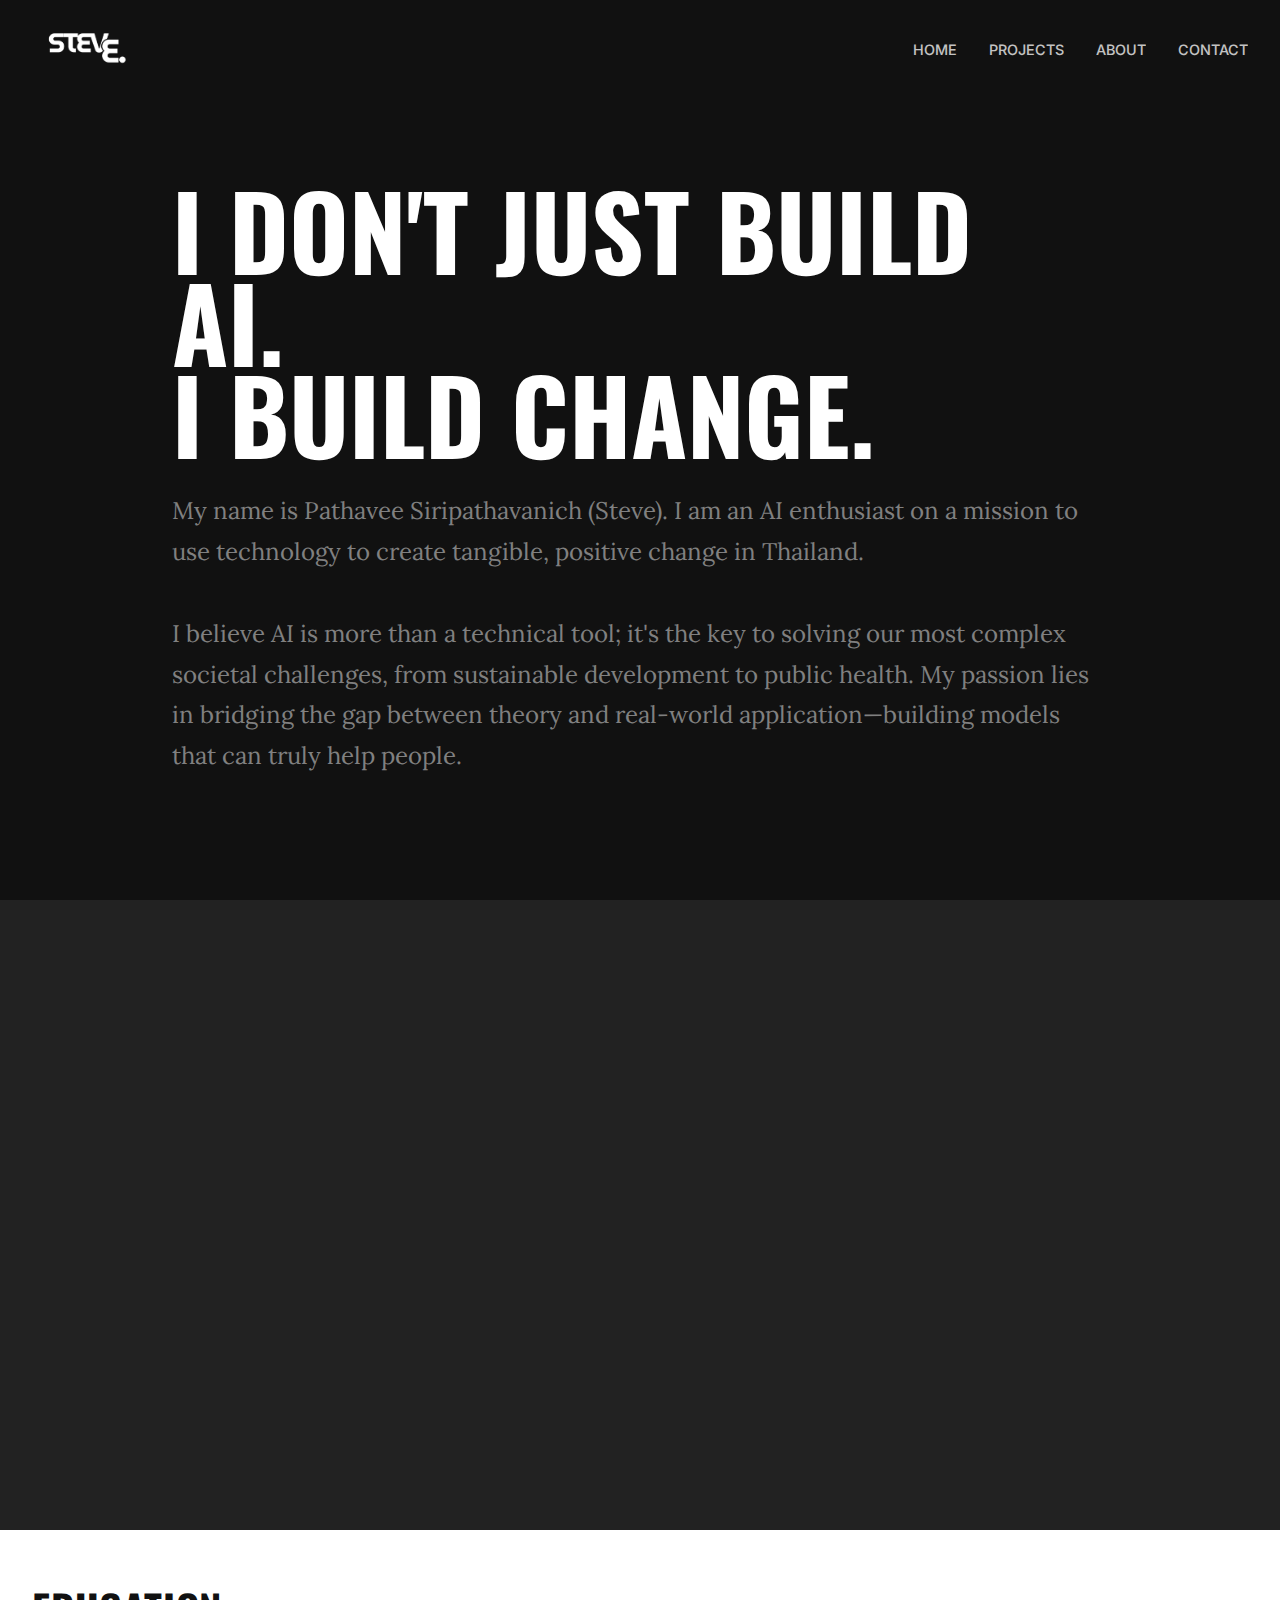
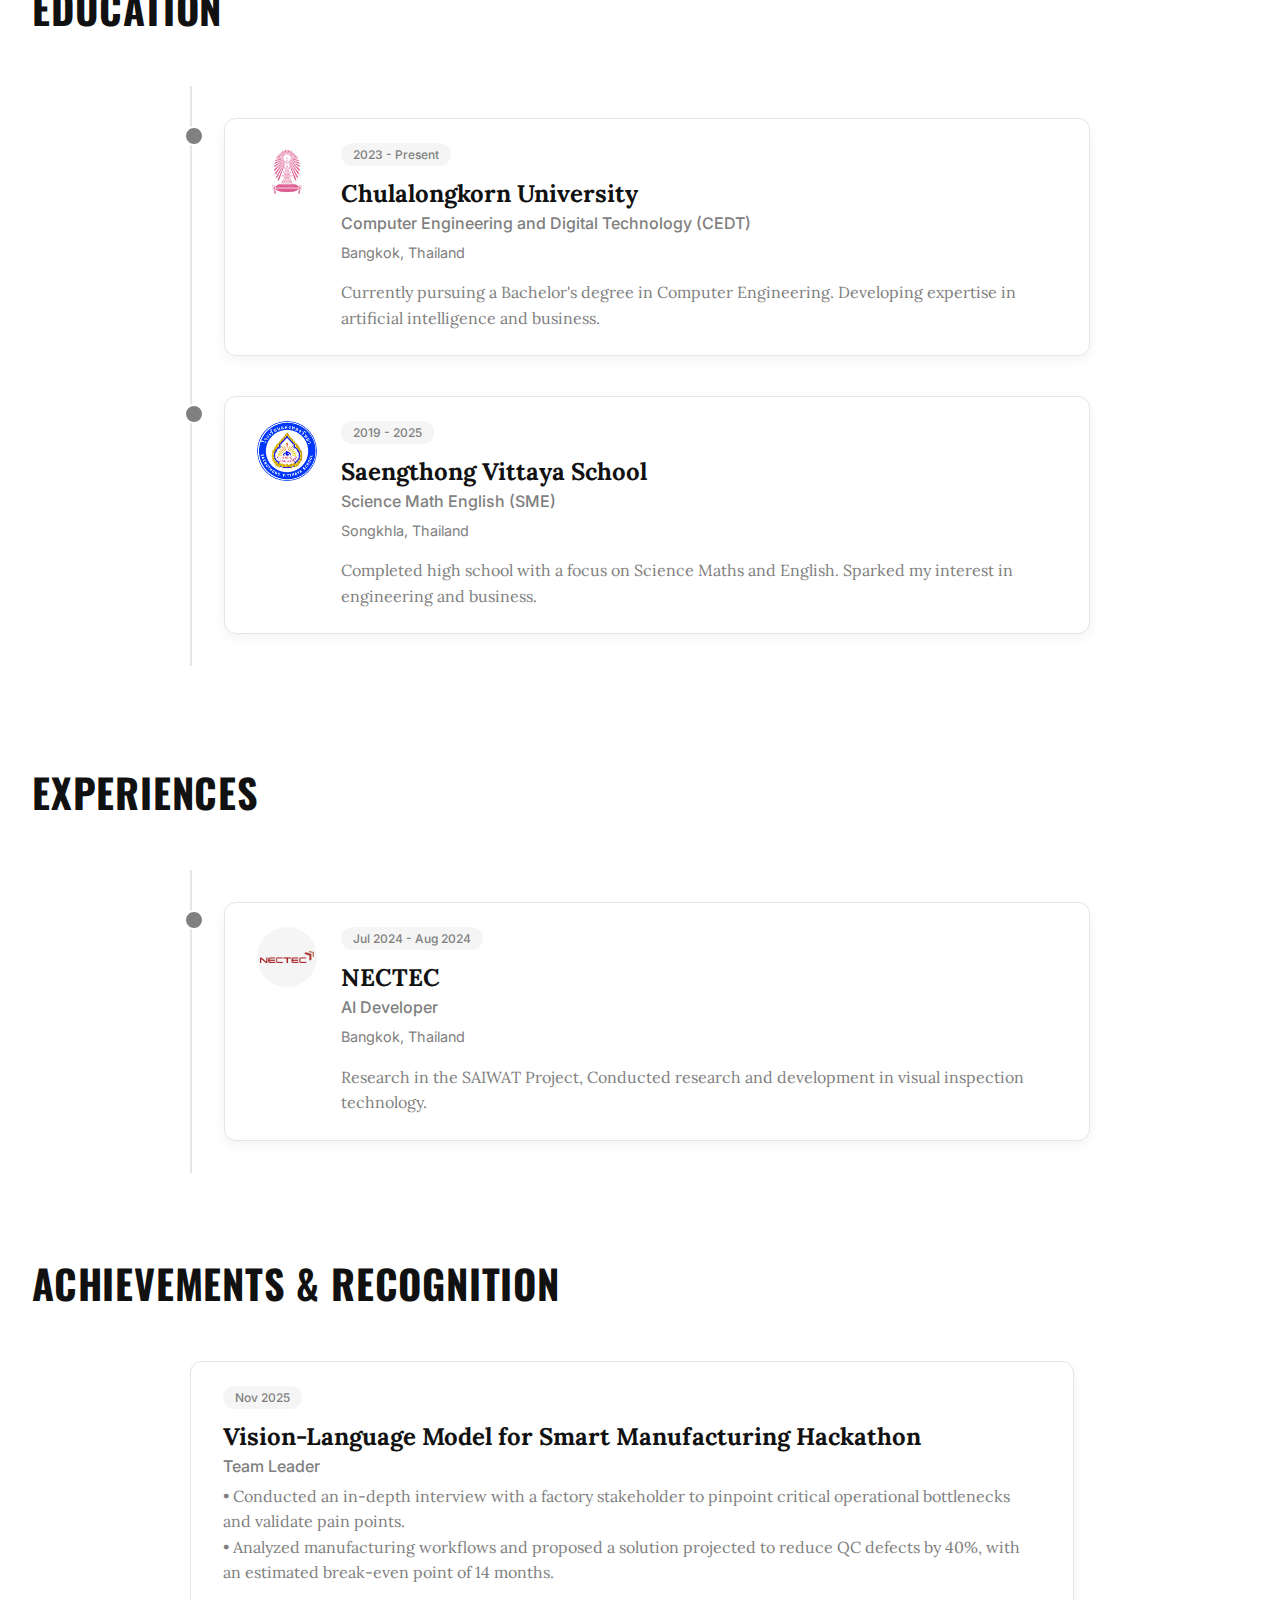
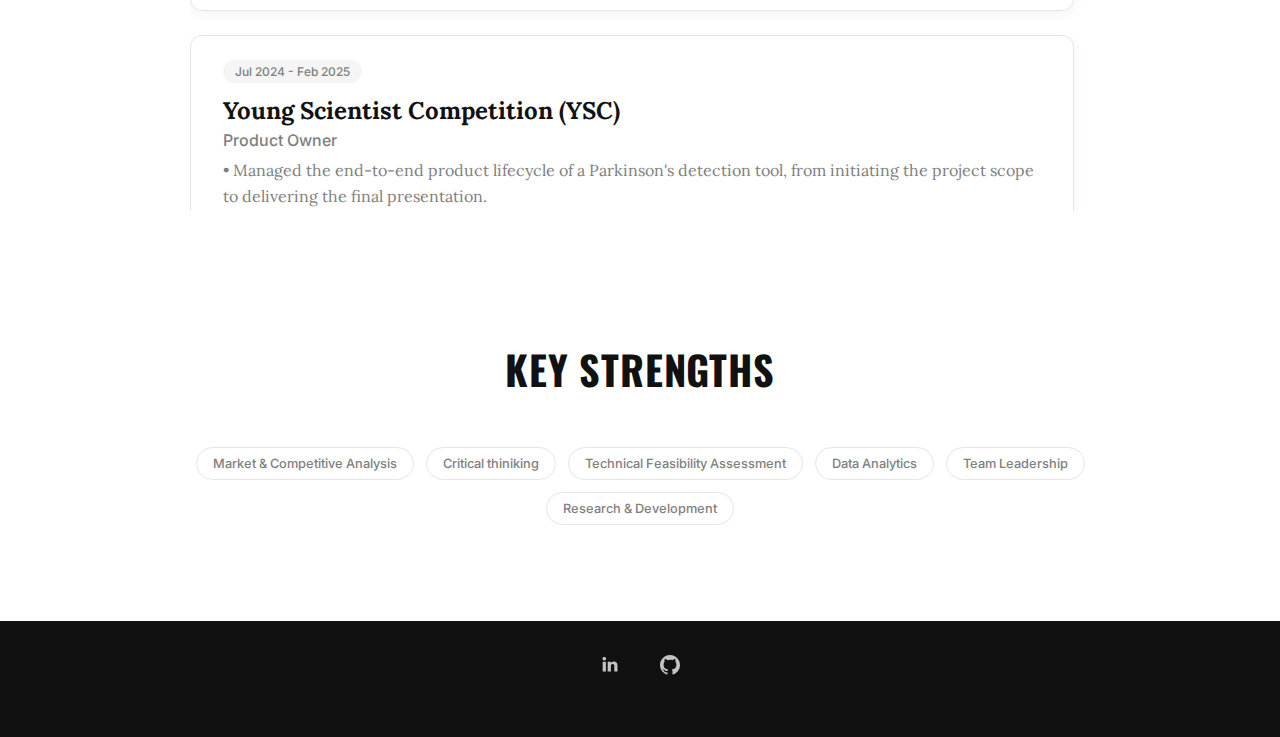
<file: about.html>
<!DOCTYPE html>
<html lang="en">
<head>
    <meta charset="UTF-8">
    <meta name="viewport" content="width=device-width, initial-scale=1.0">
    <title>About Me - Pathavee S.</title>
    <link rel="stylesheet" href="styles.css">
    <link rel="icon" type="image/png" href="S_head.png">
    <link rel="preconnect" href="https://fonts.googleapis.com">
    <link rel="preconnect" href="https://fonts.gstatic.com" crossorigin>
    <link href="https://fonts.googleapis.com/css2?family=Oswald:wght@700&family=Lora:ital,wght@0,400;1,400&family=Inter:wght@400;500&display=swap" rel="stylesheet">
</head>
<body>

    <nav class="navbar">
        <div class="navbar-container">
            <a href="index.html" class="nav-logo">
                <img src="SteveLogoo.png" alt="Steve Logo">
            </a>
            <ul class="nav-menu">
                <li class="nav-item"><a href="index.html" class="nav-link">Home</a></li>
                <li class="nav-item"><a href="projects.html" class="nav-link">Projects</a></li>
                <li class="nav-item"><a href="about.html" class="nav-link">About</a></li>
                <li class="nav-item"><a href="contact.html" class="nav-link">Contact</a></li>
            </ul>
        </div>
    </nav>

    <main>

        <section id="about-hero" class="hero dark-bg">
            <div class="about-hero-content">
                <h1 class="about-headline">
                    <span>I DON'T JUST BUILD AI.</span>
                    <span>I BUILD CHANGE.</span>
                </h1>
                <p class="about-hero-body">
                    My name is Pathavee Siripathavanich (Steve). I am an AI enthusiast on a mission to use technology to create tangible, positive change in Thailand.
                    <br><br>
                    I believe AI is more than a technical tool; it's the key to solving our most complex societal challenges, from sustainable development to public health. My passion lies in bridging the gap between theory and real-world application—building models that can truly help people.
                </p>
            </div>
        </section>

        <section class="about-image-fullbleed" style="background-image: url('back6.png');">
        </section>

        <section id="education" class="section light-bg">
            <h2 class="section-title">Education</h2>
            <div class="timeline-container">
                
                <div class="timeline-item">
                    <div class="timeline-content">
                        <img src="Chula.png" alt="Chulalongkorn University Logo" class="timeline-logo">
                        <div class="timeline-text-content">
                            <span class="badge">2023 - Present</span>
                            <h3>Chulalongkorn University</h3>
                            <h4>Computer Engineering and Digital Technology (CEDT)</h4>
                            <p class="location">Bangkok, Thailand</p>
                            <p>Currently pursuing a Bachelor's degree in Computer Engineering. Developing expertise in artificial intelligence and business.</p>
                        </div>
                    </div>
                </div>

                <div class="timeline-item">
                    <div class="timeline-content">
                        <img src="Saengthong.jpg" alt="Saengthong Vittaya School Logo" class="timeline-logo">
                        <div class="timeline-text-content">
                            <span class="badge">2019 - 2025</span>
                            <h3>Saengthong Vittaya School</h3>
                            <h4>Science Math English (SME)</h4>
                            <p class="location">Songkhla, Thailand</p>
                            <p>Completed high school with a focus on Science Maths and English. Sparked my interest in engineering and business.</p>
                        </div>
                    </div>
                </div>

            </div>
        </section>


        <section id="education" class="section light-bg">
            <h2 class="section-title">experiences</h2>
            <div class="timeline-container">
                <div class="timeline-item">
                    <div class="timeline-content">
                        <img src="Nectec.png" alt="NECTEC Logo" class="timeline-logo">
                        <div class="timeline-text-content">
                            <span class="badge">Jul 2024 - Aug 2024</span>
                            <h3>NECTEC</h3>
                            <h4>AI Developer</h4>
                            <p class="location">Bangkok, Thailand</p>
                            <p>Research in the SAIWAT Project, Conducted research and development in visual inspection technology.</p>
                        </div>
                    </div>
                </div>

            </div>
        </section>

        <section id="achievements" class="section light-bg">
            <h2 class="section-title">Achievements & Recognition</h2>
            
            <div class="achievements-scroll-container">
                <div class="achievement-grid">

                    <div class="timeline-content">
                        <div class="timeline-text-content">
                            <span class="badge">Nov 2025</span>
                            <h3>Vision-Language Model for Smart Manufacturing Hackathon</h3>
                            <h4>Team Leader </h4>
                            <p>• Conducted an in-depth interview with a factory stakeholder to pinpoint critical operational bottlenecks and validate pain points.
                                <br>• Analyzed manufacturing workflows and proposed a solution projected to reduce QC defects by 40%, with an estimated break-even point of 14 months.
                            </p>
                        </div>
                    </div>
                    <div class="timeline-content">
                        <div class="timeline-text-content">
                            <span class="badge">Jul 2024 - Feb 2025</span>
                            <h3>Young Scientist Competition (YSC)</h3>
                            <h4>Product Owner</h4>
                            <p>• Managed the end-to-end product lifecycle of a Parkinson's detection tool, from initiating the project scope to delivering the final presentation.
                                    <br>• Analyzed existing QC workflows to identify bottlenecks, implementing a solution that reduced processing latency by 90% and enabled real-time decision making.
                                    <br>• Awarded the Regional First Award and National Honorable Mention.
                                </p>
                        </div>
                    </div>
                    <div class="timeline-content">
                        <div class="timeline-text-content">
                            <span class="badge">Jun 2024</span>
                            <h3>AI Thailand Hackathon 2024</h3>
                            <h4>Product Team Lead </h4>
                            <p>• Led the product presentation, effectively communicating how the AI-driven Remote Valuation tool solves the bottleneck of on-site inspections for appraisers.
                                <br>• Conducted a comparative analysis of the proposed solution versus traditional on-site methods, projecting a ~70% reduction in operational turnaround time and associated costs.
                                <br>• Awarded Honorable Mention & AI Engineer Reward.
                            </p>
                        </div>
                    </div>
                    <div class="timeline-content">
                        <div class="timeline-text-content">
                            <h3>Open Parliament Hackathon 2024</h3>
                            <h4>Product Team</h4>
                            <p>Designed AI fraud detection for procurement; Top 3 Finalist (Open Procurement Track).</p>
                        </div>
                    </div>
                    <div class="timeline-content">
                        <div class="timeline-text-content">
                            <h3>NASA Space App 2024</h3>
                            <h4>Data Team</h4>
                            <p>Analyzed complex datasets for predictive modeling; Champion Thailand Local Reader Reward.</p>
                        </div>
                    </div>
                    <div class="timeline-content">
                        <div class="timeline-text-content">
                            <h3>CEDT Hackathon</h3>
                            <h4>Team Leader</h4>
                            <p>Led business strategy for a premium food rescue platform; Final 6 Teams.</p>
                        </div>
                    </div>

                </div>
            </div>
        </section>

        <section id="key-strengths" class="section light-bg">
            <h2 class="section-title" style="text-align: center;">Key Strengths</h2>
            <div class="strengths-container">
                <span class="strength-pill">Market & Competitive Analysis</span>
                <span class="strength-pill">Critical thiniking</span>
                <span class="strength-pill">Technical Feasibility Assessment</span>
                <span class="strength-pill">Data Analytics</span>
                <span class="strength-pill">Team Leadership</span>
                <span class="strength-pill">Research & Development</span>
            </div>
        </section>

        </main>

    <footer class="footer dark-bg">
        <div class="social-links">
            <a href="https://www.linkedin.com/in/pathavee-siripathavanich-5686b9289" aria-label="LinkedIn">
                <svg width="24" height="24" viewBox="0 0 24 24" fill="currentColor" xmlns="http://www.w3.org/2000/svg">
                    <path d="M4.5 5.712c0-.483.169-.881.507-1.195.338-.314.777-.47 1.317-.47.531 0 .96.154 1.289.463.338.318.507.734.507 1.245 0 .463-.164.85-.493 1.158-.337.319-.781.478-1.332.478h-.014c-.531 0-.96-.159-1.289-.478-.328-.318-.492-.719-.492-1.201Zm.188 12.669V8.709h3.215v9.672H4.688Zm4.995 0h3.215v-5.4c0-.339.038-.6.116-.783a2.1 2.1 0 0 1 .615-.832c.275-.227.62-.34 1.035-.34 1.081 0 1.622.728 1.622 2.186v5.169H19.5v-5.546c0-1.428-.338-2.512-1.014-3.25-.675-.739-1.568-1.108-2.678-1.108-1.245 0-2.215.536-2.91 1.607v.03h-.015l.015-.03V8.71H9.683c.02.309.03 1.27.03 2.881 0 1.612-.01 3.876-.03 6.79Z"></path>
                </svg>
            </a>            
            <a href="https://github.com/Daisysteve" aria-label="GitHub">
                <svg width="24" height="24" viewBox="0 0 24 24" fill="currentColor" xmlns="http://www.w3.org/2000/svg">
                    <path fill-rule="evenodd" clip-rule="evenodd" d="M12 2C6.477 2 2 6.477 2 12c0 4.418 2.865 8.165 6.839 9.489.5.092.682-.217.682-.482 0-.237-.009-.868-.013-1.703-2.782.605-3.369-1.343-3.369-1.343-.454-1.155-1.11-1.463-1.11-1.463-.908-.62.069-.608.069-.608 1.003.07 1.531 1.032 1.531 1.032.892 1.53 2.341 1.088 2.91.832.092-.647.35-1.088.636-1.338-2.22-.253-4.555-1.11-4.555-4.951 0-1.093.39-1.988 1.029-2.688-.103-.253-.446-1.271.098-2.65 0 0 .84-.27 2.75 1.026A9.564 9.564 0 0 1 12 6.82c.85.004 1.705.115 2.504.337 1.909-1.296 2.747-1.026 2.747-1.026.546 1.379.202 2.397.1 2.65.64.7 1.028 1.595 1.028 2.688 0 3.85-2.339 4.695-4.566 4.942.359.309.678.92.678 1.856 0 1.338-.012 2.419-.012 2.747 0 .267.18.577.688.48C19.135 20.165 22 16.418 22 12c0-5.523-4.477-10-10-10Z"></path>
                </svg>
            </a>
        </div>
    </footer>

</body>
</html>
</file>
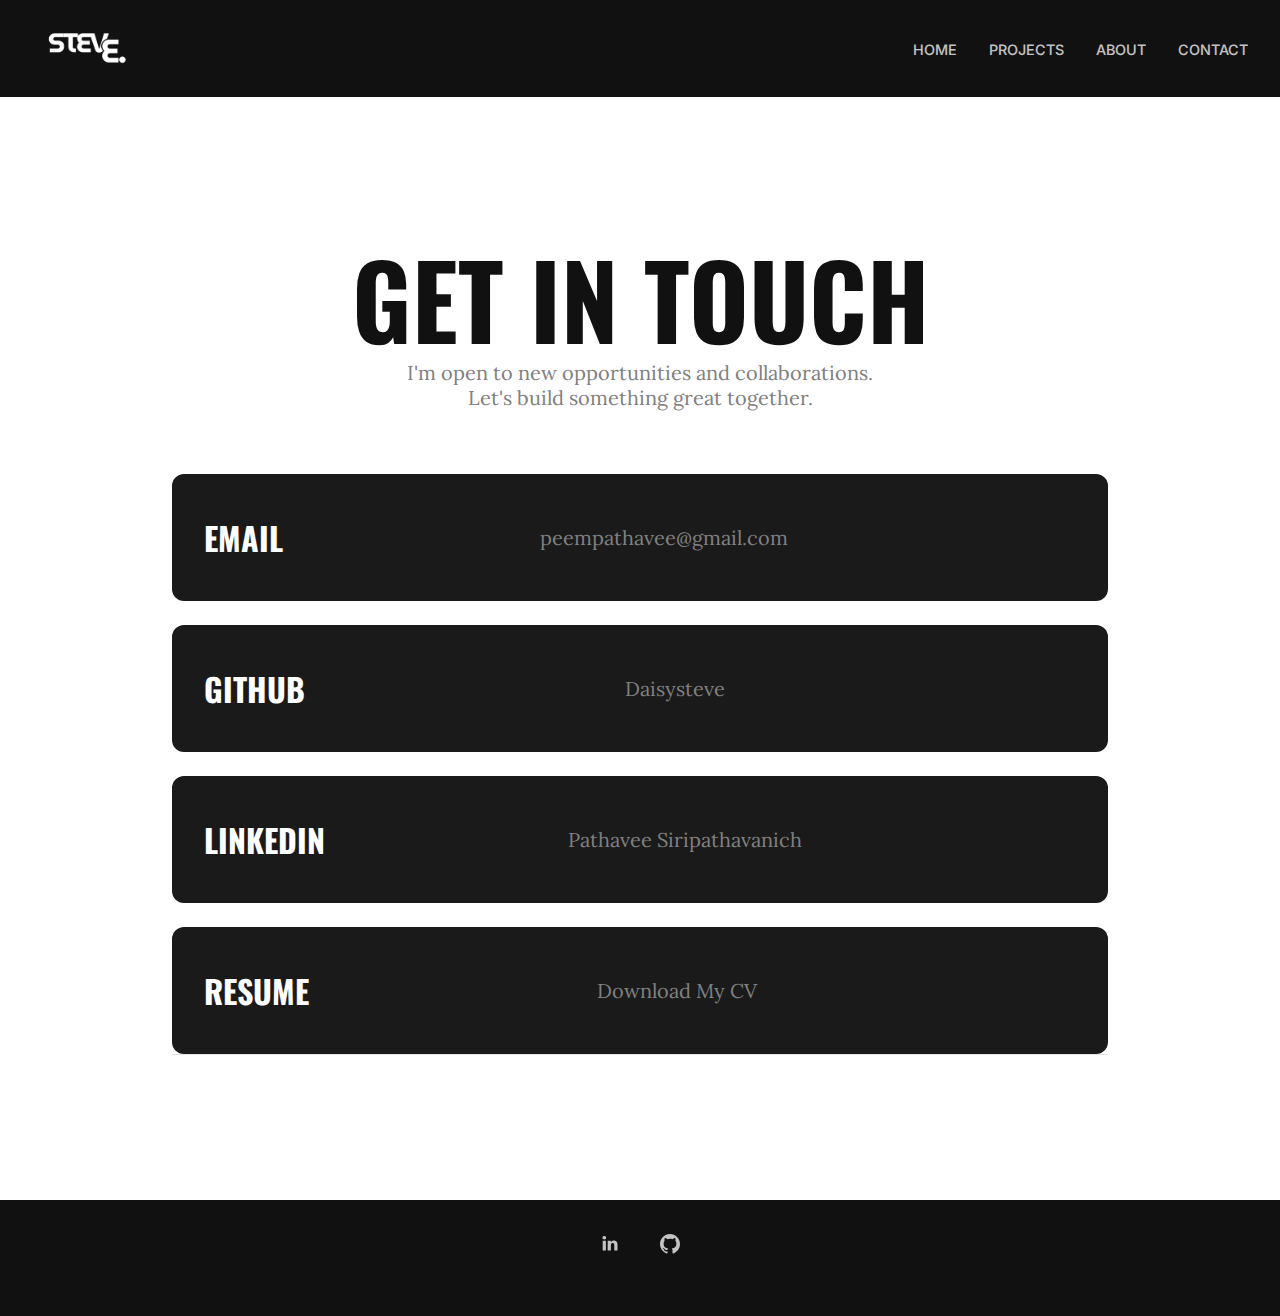
<file: contact.html>
<!DOCTYPE html>
<html lang="en">
<head>
    <meta charset="UTF-8">
    <meta name="viewport" content="width=device-width, initial-scale=1.0">
    <title>Contact Me - Pathavee S.</title>
    <link rel="stylesheet" href="styles.css">

    <link rel="icon" type="image/png" href="S_head.png">
    <link rel="preconnect" href="https://fonts.googleapis.com">
    <link rel="preconnect" href="https://fonts.gstatic.com" crossorigin>
    <link href="https://fonts.googleapis.com/css2?family=Oswald:wght@700&family=Lora:ital,wght@0,400;1,400&family=Inter:wght@400;500&display=swap" rel="stylesheet">
</head>
<body>

    <nav class="navbar">
        <div class="navbar-container">
            <a href="index.html" class="nav-logo">
                <img src="SteveLogoo.png" alt="Steve Logo">
            </a>
            <ul class="nav-menu">
                <li class="nav-item"><a href="index.html" class="nav-link">Home</a></li>
                <li class="nav-item"><a href="projects.html" class="nav-link">Projects</a></li>
                <li class="nav-item"><a href="about.html" class="nav-link">About</a></li>
                <li class="nav-item"><a href="contact.html" class="nav-link">Contact</a></li>
            </ul>
        </div>
    </nav>

    <main>
        <section id="contact-hero" class="hero light-bg">
            <div class="contact-hero-content">
                
                <h2 class="cta-headline" style="text-align: center;">
                    <span>GET IN</span>
                    <span>TOUCH</span>
                </h2>
                
                <p class="cta-subheadline" style="color: var(--color-secondary-dark); text-align: center; margin-bottom: 4rem;">
                    I'm open to new opportunities and collaborations.
                    <br>
                    Let's build something great together.
                </p>

                <div class="contact-links">
                    
                    <a href="mailto:peempathavee@gmail.com" class="contact-link-row" target="_blank">
                        <span class="contact-link-title">Email</span>
                        <span class="contact-link-value">peempathavee@gmail.com</span>
                        <span class="contact-link-arrow">&rarr;</span>
                    </a>

                    <a href="https://github.com/Daisysteve" class="contact-link-row" target="_blank">
                        <span class="contact-link-title">GitHub</span>
                        <span class="contact-link-value">Daisysteve</span>
                        <span class="contact-link-arrow">&rarr;</span>
                    </a>

                    <a href="https://www.linkedin.com/in/pathavee-siripathavanich-5686b9289" class="contact-link-row" target="_blank">
                        <span class="contact-link-title">LinkedIn</span>
                        <span class="contact-link-value">Pathavee Siripathavanich</span>
                        <span class="contact-link-arrow">&rarr;</span>
                    </a>

                    <a href="https://drive.google.com/file/d/1XdSqrrXPcFSzsj1SKHGqazJeTek9E1Yi/view?usp=sharing" class="contact-link-row" target="_blank">
                        <span class="contact-link-title">Resume</span>
                        <span class="contact-link-value">Download My CV</span>
                        <span class="contact-link-arrow">&rarr;</span>
                    </a>

                </div>
            </div>
        </section>
    </main>

    <footer class="footer dark-bg">
        <div class="social-links">
             <a href="https://www.linkedin.com/in/pathavee-siripathavanich-5686b9289" aria-label="LinkedIn">
                <svg width="24" height="24" viewBox="0 0 24 24" fill="currentColor" xmlns="http://www.w3.org/2000/svg"><path d="M4.5 5.712c0-.483.169-.881.507-1.195.338-.314.777-.47 1.317-.47.531 0 .96.154 1.289.463.338.318.507.734.507 1.245 0 .463-.164.85-.493 1.158-.337.319-.781.478-1.332.478h-.014c-.531 0-.96-.159-1.289-.478-.328-.318-.492-.719-.492-1.201Zm.188 12.669V8.709h3.215v9.672H4.688Zm4.995 0h3.215v-5.4c0-.339.038-.6.116-.783a2.1 2.1 0 0 1 .615-.832c.275-.227.62-.34 1.035-.34 1.081 0 1.622.728 1.622 2.186v5.169H19.5v-5.546c0-1.428-.338-2.512-1.014-3.25-.675-.739-1.568-1.108-2.678-1.108-1.245 0-2.215.536-2.91 1.607v.03h-.015l.015-.03V8.71H9.683c.02.309.03 1.27.03 2.881 0 1.612-.01 3.876-.03 6.79Z"></path></svg>
            </a>            
            <a href="https://github.com/Daisysteve" aria-label="GitHub">
                <svg width="24" height="24" viewBox="0 0 24 24" fill="currentColor" xmlns="http://www.w3.org/2000/svg"><path fill-rule="evenodd" clip-rule="evenodd" d="M12 2C6.477 2 2 6.477 2 12c0 4.418 2.865 8.165 6.839 9.489.5.092.682-.217.682-.482 0-.237-.009-.868-.013-1.703-2.782.605-3.369-1.343-3.369-1.343-.454-1.155-1.11-1.463-1.11-1.463-.908-.62.069-.608.069-.608 1.003.07 1.531 1.032 1.531 1.032.892 1.53 2.341 1.088 2.91.832.092-.647.35-1.088.636-1.338-2.22-.253-4.555-1.11-4.555-4.951 0-1.093.39-1.988 1.029-2.688-.103-.253-.446-1.271.098-2.65 0 0 .84-.27 2.75 1.026A9.564 9.564 0 0 1 12 6.82c.85.004 1.705.115 2.504.337 1.909-1.296 2.747-1.026 2.747-1.026.546 1.379.202 2.397.1 2.65.64.7 1.028 1.595 1.028 2.688 0 3.85-2.339 4.695-4.566 4.942.359.309.678.92.678 1.856 0 1.338-.012 2.419-.012 2.747 0 .267.18.577.688.48C19.135 20.165 22 16.418 22 12c0-5.523-4.477-10-10-10Z"></path></svg>
            </a>
        </div>
    </footer>

</body>
</html>
</file>
<file: styles.css>
/* ======== GLOBAL & FONT IMPORTS ======== */
@import url('https://fonts.googleapis.com/css2?family=Oswald:wght@700&family=Lora:ital,wght@0,400;1,400&family=Inter:wght@400;500&display=swap');

:root {
    --color-dark: #111111;
    --color-light: #ffffff;
    --color-secondary-dark: #808080;
    --color-secondary-light: #f5f5f5;
    --color-border: #e5e5e5;
    --font-display: 'Oswald', 'FuturaNike', 'Arial Narrow', sans-serif; /* Bold, condensed headlines */
    --font-serif: 'Lora', 'Palatino', 'Georgia', serif; /* Elegant body text */
    --font-sans: 'Inter', 'Helvetica Neue', 'Helvetica', 'Arial', sans-serif; /* Clean UI text */
}

* {
    margin: 0;
    padding: 0;
    box-sizing: border-box;
}

html {
    scroll-behavior: smooth;
}

body {
    font-family: var(--font-sans);
    background-color: var(--color-light);
    color: var(--color-dark);
    -webkit-font-smoothing: antialiased;
    -moz-osx-font-smoothing: grayscale;
}

a {
    text-decoration: none;
    color: inherit;
}

ul {
    list-style: none;
}

/* ======== UTILITY & THEME CLASSES ======== */
.section {
    padding: 6rem 2rem;
    max-width: 1400px;
    margin: 0 auto;
}

.section-myproject {
    padding: 8rem 2rem;
    max-width: 1400px;
    margin: 0 auto;
}

.dark-bg {
    background-color: var(--color-dark);
    color: var(--color-light);
}

.light-bg {
    background-color: var(--color-light);
    color: var(--color-dark);
}

.section-title {
    font-family: var(--font-display);
    font-size: 2.5rem;
    letter-spacing: 0.02em;
    font-weight: 700;
    text-transform: uppercase;
    margin-bottom: 3rem;
}

/* ======== BUTTONS (Like Nike's) ======== */
.btn {
    display: inline-block;
    font-family: var(--font-sans);
    font-weight: 500;
    font-size: 0.9rem;
    text-transform: uppercase;
    padding: 0.8rem 2rem;
    border-radius: 30px;
    border: none;
    cursor: pointer;
    transition: all 0.3s ease;
}

.btn-dark {
    background-color: var(--color-dark);
    color: var(--color-light);

}
.btn-dark:hover {
    background-color: #333;
}

.btn-light {
    background-color: var(--color-light);
    color: var(--color-dark);
}
.btn-light:hover {
    background-color: rgba(255, 255, 255, 0.8);
}


/* ======== NAVIGATION BAR ======== */
.navbar {
    position: fixed;
    top: 0;
    left: 0;
    width: 100%;
    background-color: var(--color-dark);
    color: var(--color-light);
    padding: 1.25rem 2rem;
    z-index: 1000;
}

.navbar-container {
    max-width: 1400px;
    margin: 0 auto;
    display: flex;
    justify-content: space-between;
    align-items: center;
}

.nav-logo {
    font-family: var(--font-display);
    font-size: 1.5rem;
    font-weight: 700;
    text-transform: uppercase;
    letter-spacing: 0.05em;
}

.nav-menu {
    display: flex;
    gap: 2rem;
}

.nav-link {
    font-family: var(--font-sans);
    font-weight: 500;
    font-size: 0.9rem;
    text-transform: uppercase;
    opacity: 0.75;
    transition: opacity 0.3s ease;
}

.nav-link:hover {
    opacity: 1;
}

.nav-logo img {
    height: 50px; 
    width: auto;   
}

.nav-logo {
    display: inline-block;
    vertical-align: middle; 
}

/* ======== HERO SECTION ======== */

.hero {
    height: 100vh;
    color: var(--color-light); /* <-- ได้มาจาก .hero ตัวบน */
    display: flex;
    align-items: center;
    padding: 0 2rem;
    padding-top: 60px; /* Offset for navbar */
    background-size: cover;
    background-position: center center;
    background-repeat: no-repeat;
    justify-content: center;
    position: relative; /* สำคัญสำหรับ overlay */
    overflow: hidden; /* ป้องกันภาพเกิน */
    transition: background-image 1s ease-in-out; /* เพิ่ม transition ให้การเปลี่ยนรูปนุ่มนวล */
}

.hero-content {
    max-width: 1400px;
    margin: 0 auto;
    width: 100%;
    position: relative; /* สำคัญมากเพื่อให้ content อยู่เหนือ overlay */
    z-index: 2; /* ให้ content อยู่เหนือ overlay */
    color: var(--color-light); /* ให้ตัวอักษรเป็นสีขาว */
    text-align: center; /* จัดข้อความให้อยู่กึ่งกลาง */
}

.hero-headline {
    font-family: var(--font-display);
    font-weight: 700;
    font-size: 10vw; /* Responsive font size */
    line-height: 0.9;
    text-transform: uppercase;
    letter-spacing: -0.01em;
    color: var(--color-light); /* <-- 'color' จากกฎที่อยู่ล่างสุดชนะ */
}

.hero-headline span {
    display: block;
}

.hero-describeheadline {
    font-family: var(--font-serif);
    font-style: italic;
    font-size: 1.5rem;
    margin-top: 1.5rem;
    color: var(--color-light); /* <-- 'color' จากกฎที่อยู่ล่างสุดชนะ */
}

.hero-subheadline {
    font-family: var(--font-serif);
    font-style: italic;
    font-size: 1.5rem;
    margin-top: 1.5rem;
    color: rgba(255, 255, 255, 0.8); /* <-- นี่คือสีที่ชนะ (ตัวล่างสุด) */
}

.hero-overlay {
    position: absolute;
    top: 0;
    left: 0;
    width: 100%;
    height: 100%;
    background-color: rgba(0, 0, 0, 0.5); /* สีดำโปร่งแสง 50% */
    z-index: 1; /* ให้ overlay อยู่เหนือรูปแต่ใต้ content */
}

/* ======== FEATURED PROJECTS ======== */
.project-grid {
    display: grid;
    grid-template-columns: repeat(auto-fit, minmax(350px, 1fr));
    gap: 2rem;
}

.project-card {
    background-color: var(--color-light);
    border: 1px solid var(--color-border);
    display: block;
    transition: all 0.3s ease;
}

.project-card:hover {
    transform: translateY(-5px);
    box-shadow: 0 10px 20px rgba(0,0,0,0.05);
}

.project-image-placeholder {
    width: 100%;
    height: 250px;       
    overflow: hidden;    
    position: relative;  
}

.project-image-placeholder img {
    width: 100%;         
    height: 100%;       
    object-fit: cover;  
}


.project-info {
    padding: 2rem;
}

.project-title {
    font-family: var(--font-serif);
    font-weight: 800;
    font-size: 1.25rem;
    margin-bottom: 0.5rem;
}

.project-description {
    font-family: var(--font-serif);
    font-size: 1rem;
    line-height: 1.6;
    color: #444;
    margin-bottom: 1.5rem;
}

.project-cta {
    font-family: var(--font-sans);
    font-weight: 500;
    font-size: 0.9rem;
    text-transform: uppercase;
    color: var(--color-dark);
}

/* ======== ABOUT ME SECTION ======== */
.about-container {
    display: grid;
    grid-template-columns: 1fr 1fr;
    gap: 4rem;
    align-items: center;
}

.about-text .section-title {
    margin-bottom: 2rem;
}

.about-body {
    font-family: var(--font-serif);
    font-size: 1.25rem;
    line-height: 1.7;
    color: var(--color-secondary-light);
    margin-bottom: 2.5rem;
    max-width: 60ch; /* Optimal for readability */
}

.about-image-placeholder {
    width: 100%;
    height: 600px;
    background-color: #222;
    overflow: hidden; /* ป้องกันรูปภาพล้นขอบ */
    /* display: flex;
    align-items: center;
    justify-content: center;
    font-family: var(--font-serif);
    color: var(--color-secondary-dark); */
}

.about-image-placeholder img {
    width: 100%;
    height: 100%;
    object-fit: cover; /* นี่คือคำสั่งสำคัญ! */
    object-position: center; /* เลือกได้ว่าจะให้โฟกัสส่วนไหน (เช่น top, center, bottom) */
}

/* ======== CALL TO ACTION (CTA) SECTION ======== */
.cta-section {
    text-align: center;
    padding: 8rem 2rem;
}

.cta-headline {
    font-family: var(--font-display);
    font-weight: 700;
    font-size: 8vw;
    line-height: 0.9;
    text-transform: uppercase;
    color: #111111;
}

.cta-subheadline {
    font-family: var(--font-serif);
    font-size: 1.25rem;
    color: #444;
    margin-top: 1rem;
    margin-bottom: 2.5rem;
}

/* ======== FOOTER ======== */
.footer {
    padding: 2rem 2rem;
    text-align: center;
}

.social-links {
    margin-bottom: 1.5rem;
}

.social-links a {
    font-family: var(--font-sans);
    font-weight: 500;
    font-size: 0.9rem;
    text-transform: uppercase;
    margin: 0 1rem;
    opacity: 0.75;
    transition: opacity 0.3s ease;
    display: inline-flex;
    align-items: center;
}

.social-links a:hover {
    opacity: 1;
}

.social-links a svg {
    width: 24px;  /* กำหนดขนาดไอคอน */
    height: 24px;
    fill: currentColor; /* คำสั่งสำคัญ: ทำให้ไอคอนเป็นสีขาว (ตามสีตัวอักษร) */
}

/* ======== RESPONSIVE DESIGN ======== */

@media (max-width: 900px) {
    .hero-headline {
        font-size: 15vw;
    }

    .about-container {
        grid-template-columns: 1fr;
    }

    .about-image-placeholder {
        height: 400px;
        order: -1; /* Moves image to the top on mobile */
    }
}

@media (max-width: 768px) {
    .section {
        padding: 4rem 1.5rem;
    }
    
    .nav-menu {
        /* On mobile, you might hide this or just let it be. 
           For this simple portfolio, we'll just reduce the gap. */
        gap: 1.5rem;
    }

    .nav-link {
        font-size: 0.8rem;
    }

    .nav-logo {
        font-size: 1.25rem;
    }

    .project-grid {
        grid-template-columns: 1fr;
    }

    .about-body {
        font-size: 1.1rem;
    }

    .cta-headline {
        font-size: 12vw;
    }
}


/* ======== ABOUT PAGE - STYLES ======== */

#about-hero {
    height: 100vh;
    min-height: 500px;
    display: flex;
    align-items: center;
    justify-content: center;
}

.about-hero-content {
    max-width: 1000px; /* ทำให้ข้อความกว้างขึ้นเล็กน้อย */
    text-align: left; /* เปลี่ยนเป็นชิดซ้าย */
    position: relative;
    z-index: 2;
    padding: 2rem;
}

.about-headline {
    font-family: var(--font-display);
    font-weight: 700;
    font-size: 8vw; /* ปรับขนาดให้เล็กลงจาก 10vw */
    line-height: 0.9;
    text-transform: uppercase;
    color: var(--color-light);
    margin-bottom: 2rem;
}

.about-headline span {
    display: block; /* ทำให้ซ้อนกันแนวตั้ง */
}

.about-hero-body {
    font-family: var(--font-serif);
    font-size: 1.5rem; /* ตัวอักษรใหญ่ อ่านง่าย */
    line-height: 1.7;
    color: var(--color-secondary-dark); /* สีเทาอ่อน */
    max-width: 65ch; /* จำกัดความกว้างข้อความให้อ่านง่าย */
}

.about-image-fullbleed {
    width: 100%;
    height: 70vh; /* ความสูง 70% ของหน้าจอ */
    background-color: #222; /* สีสำรอง */
    background-attachment: fixed; 
    background-position: center;
    background-repeat: no-repeat;
    background-size: cover;
}

.bento-grid {
    display: grid;
    grid-template-columns: repeat(auto-fit, minmax(280px, 1fr));
    gap: 2rem;
    padding-top: 2rem;
}

.bento-box {
    background-color: var(--color-light);
    border: 1px solid var(--color-border);
    border-radius: 16px; /* ทำให้ขอบมน */
    padding: 2rem;
    transition: transform 0.3s ease, box-shadow 0.3s ease;
}

.bento-box:hover {
    transform: translateY(-10px); /* ขยับขึ้นเมื่อเมาส์ชี้ */
    box-shadow: 0 20px 40px rgba(0, 0, 0, 0.08); /* เพิ่มเงา */
}

.bento-box h3 {
    font-family: var(--font-display);
    font-size: 1.2rem;
    text-transform: uppercase;
    letter-spacing: 0.05em;
    margin-bottom: 1.5rem;
    color: var(--color-dark);
}

.bento-box ul {
    list-style: none;
}

.bento-box li {
    font-family: var(--font-serif);
    font-size: 1.1rem;
    color: #444;
    line-height: 1.8;
}

.cta-simple {
    text-align: center;
    padding-top: 0; /* ไม่ต้องเว้นระยะห่างจาก Skills มาก */
    padding-bottom: 8rem;
}

/* ======== PROMO CARD (FOR ARTICLES) ======== */
.promo-card {
    height: 350px;
    display: grid;
    grid-template-columns: 2fr 1fr;
    gap: 4rem;
    align-items: center;
    background-color: var(--color-dark);
    padding: 2rem;
    border-radius: 16px;
}

.promo-text {
}

.promo-image-placeholder {
    width: 100%;
    height: 250px;
    background-color: #222; /* สีเทาเข้ม */
    border-radius: 12px;
    display: flex;
    align-items: center;
    justify-content: center;
    font-family: var(--font-serif);
    color: var(--color-secondary-dark);
}

.promo-image-placeholder::before {
    content: 'Medium'; /* ข้อความ placeholder (คุณสามารถเปลี่ยนเป็นโลโก้ Medium ได้) */
    font-size: 2rem;
    opacity: 0.5;
}

/* ======== VIDEO CONTAINER (FOR TIKTOK) ======== */
.video-container {
    display: flex;
    justify-content: center;
    align-items: center;
}

.tiktok-embed {
    margin: 0 auto !important;
}

/* ======== RESPONSIVE DESIGN (สำหรับส่วนที่เพิ่มใหม่) ======== */

@media (max-width: 900px) {
    /* ทำให้ Promo Card ซ้อนกันแนวตั้งเมื่อจอเล็ก */
    .promo-card {
        grid-template-columns: 1fr;
    }
    
    .promo-image-placeholder {
        order: -1; /* ย้ายรูปไปไว้ด้านบน */
        height: 200px;
    }

    .about-body {
        font-size: 1.1rem;
    }
}

/* ======== CONTACT PAGE - STYLES ======== */

#contact-hero {
    height: 1200px;   
    min-height: 100vh;
    display: flex;
    align-items: flex-start;
    justify-content: center;
}

.contact-hero-content {
    width: 100%;
    max-width: 1000px;
    padding: 2rem;
    position: relative;
    z-index: 2;
    padding-top: 12rem;
}

.contact-links {
    margin-top: 4rem;
    border-bottom: 1px solid var(--color-border);
    display: flex;
    flex-direction: column;
    gap: 1.5rem;
}

.contact-link-row {
    display: flex;
    justify-content: space-between;
    align-items: center;
    padding: 2.5rem 2rem; /* เพิ่ม padding ด้านข้าง */
    border-top: 1px solid var(--theme-border); /* เส้นขอบ (สีเทาอ่อน #4d4d4d) */
    color: var(--color-light);
    text-decoration: none;
    border-radius: 12px; /* เพิ่มขอบมนเล็กน้อย */
    background-color: #1a1a1a; /* <-- เพิ่มบรรทัดนี้ */
    transition: all 0.3s cubic-bezier(0.25, 0.8, 0.25, 1);
}

.contact-link-row:hover {
    background-color: #333; /* สีพื้นหลังที่สว่างขึ้นเล็กน้อย */
    transform: scale(1.02); /* ขยายใหญ่ขึ้น */
    box-shadow: 0 10px 30px rgba(0, 0, 0, 0.2);
}

.contact-link-title {
    font-family: var(--font-display);
    font-size: 2rem; /* ขนาดใหญ่ */
    text-transform: uppercase;
    font-weight: 700;
}

.contact-link-value {
    font-family: var(--font-serif);
    font-size: 1.25rem;
    color: var(--color-secondary-dark); /* สีเทา */
    display: none; 
}

.contact-link-arrow {
    font-family: var(--font-serif);
    font-size: 2rem;
    opacity: 0;
    transform: translateX(-20px);
    transition: all 0.3s cubic-bezier(0.25, 0.8, 0.25, 1);
}

.contact-link-row:hover .contact-link-arrow {
    opacity: 1;
    transform: translateX(0);
}

/* ======== RESPONSIVE (สำหรับ Contact Page) ======== */

@media (min-width: 600px) {
    .contact-link-value {
        display: block; /* กลับมาโชว์ */
    }
}

@media (max-width: 768px) {
    .contact-link-row {
        flex-direction: column; /* จัดเรียงแนวตั้ง */
        align-items: flex-start; /* ชิดซ้าย */
        gap: 0.5rem;
        padding: 1.5rem;
    }
    
    .contact-link-row:hover {
        transform: scale(1.01); /* ลดการขยายลง */
    }

    .contact-link-title {
        font-size: 1.5rem;
    }

    .contact-link-value {
        font-size: 1rem;
    }

    .contact-link-arrow {
        display: none;
    }
}

/* ================================================
โค้ดใหม่สำหรับ ABOUT PAGE (แทนที่บล็อก NEW STYLES เดิม)
================================================
*/

/* --- 1. หัวข้อ (Titles) --- */
.section-title-dark {
    font-family: var(--font-display);
    font-size: 2rem;
    font-weight: 700;
    text-transform: uppercase;
    color: var(--color-light); /* สีขาว */
    margin-bottom: 3rem;
}


/* --- 2. Education Section (LIGHT-BG) --- */
.light-bg .timeline-container {
    position: relative;
    max-width: 900px;
    margin: 0 auto;
    border-left: 2px solid var(--color-border); /* เส้นไทม์ไลน์สีเทาอ่อน */
    padding: 2rem 0;
}
.light-bg .timeline-item {
    position: relative;
    margin-left: 2rem;
    margin-bottom: 2.5rem;
}
.light-bg .timeline-item:last-child { margin-bottom: 0; }
.light-bg .timeline-item::before {
    content: '';
    position: absolute;
    left: -2.5rem;
    top: 8px;
    width: 16px;
    height: 16px;
    border-radius: 50%;
    background-color: var(--color-secondary-dark); /* จุดสีเทาเข้ม */
    border: 2px solid var(--color-light); /* ขอบสีขาว */
}
.light-bg .timeline-content {
    background-color: var(--color-light); /* สีขาว */
    border-radius: 12px;
    padding: 1.5rem 2rem;
    border: 1px solid var(--color-border); /* ขอบสีเทาอ่อน */
    box-shadow: 0 4px 12px rgba(0,0,0,0.05); /* เพิ่มเงาเล็กน้อย */
    display: flex;
    align-items: flex-start;
    gap: 1.5rem;
}
.timeline-logo {
    width: 60px;
    height: 60px;
    border-radius: 50%;
    object-fit: cover;
    flex-shrink: 0;
    background-color: var(--color-secondary-light); /* พื้นหลังสำรอง */
}
.timeline-text-content { flex: 1; }
.light-bg .timeline-content .badge {
    display: inline-block;
    background-color: var(--color-secondary-light); /* พื้นหลังเทาอ่อนมาก */
    color: var(--color-secondary-dark); /* ตัวอักษรเทาเข้ม */
    font-size: 0.75rem;
    font-weight: 500;
    padding: 0.25rem 0.75rem;
    border-radius: 20px;
    margin-bottom: 0.75rem;
}
.light-bg .timeline-content h3 {
    font-family: var(--font-serif);
    font-size: 1.5rem;
    font-weight: 800;
    color: var(--color-dark); /* สีดำ */
    margin-bottom: 0.25rem;
}
.light-bg .timeline-content h4 {
    font-family: var(--font-sans);
    font-size: 1rem;
    font-weight: 500;
    color: var(--color-secondary-dark); /* สีเทาเข้ม */
    margin-bottom: 0.5rem;
}
.light-bg .timeline-content .location {
    font-family: var(--font-sans);
    font-size: 0.9rem;
    color: var(--color-secondary-dark);
    margin-bottom: 1rem;
}
.light-bg .timeline-content p {
    font-family: var(--font-serif);
    font-size: 1rem;
    line-height: 1.6;
    color: var(--color-secondary-dark); /* สีเทาเข้ม */
}


/* --- 3. Achievements Section (สไตล์สำหรับ DARK-BG และ LIGHT-BG) --- */

/* A. กล่องที่เลื่อนได้ (Scroll Container) */
.achievements-scroll-container {
    max-width: 900px;
    margin: 0 auto;
    max-height: 450px;
    overflow-y: auto;
    padding-right: 1rem;
}
.achievement-grid {
    display: grid;
    grid-template-columns: 1fr;
    gap: 1.5rem;
    margin: 0;
    max-width: none;
}

/* B. Scrollbar (สไตล์ Dark) */
.dark-bg .achievements-scroll-container::-webkit-scrollbar { width: 8px; }
.dark-bg .achievements-scroll-container::-webkit-scrollbar-track {
    background: #1f2937;
    border-radius: 10px;
}
.dark-bg .achievements-scroll-container::-webkit-scrollbar-thumb {
    background-color: #374151;
    border-radius: 10px;
    border: 2px solid #1f2937;
}
.dark-bg .achievements-scroll-container::-webkit-scrollbar-thumb:hover { background-color: #4b5563; }

/* C. Scrollbar (สไตล์ Light) (เพิ่มใหม่) */
.light-bg .achievements-scroll-container::-webkit-scrollbar { width: 8px; }
.light-bg .achievements-scroll-container::-webkit-scrollbar-track {
    background: var(--color-secondary-light); /* สีเทาอ่อนมาก */
    border-radius: 10px;
}
.light-bg .achievements-scroll-container::-webkit-scrollbar-thumb {
    background-color: #c1c1c1; /* สีเทา */
    border-radius: 10px;
    border: 2px solid var(--color-secondary-light);
}
.light-bg .achievements-scroll-container::-webkit-scrollbar-thumb:hover { background-color: #a8a8a8; }


/* D. การ์ด (สไตล์ Dark) */
.dark-bg .achievement-card {
    display: block;
    position: relative;
    background-color: #1f2937;
    border: 1px solid #374151;
    border-radius: 12px;
    padding: 1.5rem 2rem;
    transition: background-color 0.3s ease, transform 0.3s ease;
}
.dark-bg .achievement-card:hover {
    background-color: #2a384c;
    transform: translateY(-5px);
}
.dark-bg .achievement-card .date {
    color: #9ca3af;
    font-family: var(--font-sans);
    font-size: 0.8rem;
    font-weight: 500;
    margin-bottom: 0.75rem;
    display: block;
}
.dark-bg .achievement-card h3 {
    color: var(--color-light);
    font-family: var(--font-serif);
    font-size: 1.25rem;
    font-weight: 800;
    margin-bottom: 0.5rem;
}
.dark-bg .achievement-card p {
    color: #9ca3af;
    font-family: var(--font-serif);
    font-size: 1rem;
    line-height: 1.6;
    padding-right: 2rem;
}

/* E. การ์ด (สไตล์ Light) (เพิ่มใหม่) */
.light-bg .achievement-card {
    display: block;
    position: relative;
    background-color: var(--color-light); /* สีขาว */
    border: 1px solid var(--color-border); /* สีเทาอ่อน */
    border-radius: 12px;
    padding: 1.5rem 2rem;
    box-shadow: 0 4px 12px rgba(0,0,0,0.05); /* เงา */
    transition: background-color 0.3s ease, transform 0.3s ease;
}
.light-bg .achievement-card:hover {
    background-color: var(--color-secondary-light); /* สีเทาอ่อนมาก */
    transform: translateY(-5px);
}
.light-bg .achievement-card .date {
    color: var(--color-secondary-dark); /* สีเทาเข้ม */
    font-family: var(--font-sans);
    font-size: 0.8rem;
    font-weight: 500;
    margin-bottom: 0.75rem;
    display: block;
}
.light-bg .achievement-card h3 {
    color: var(--color-dark); /* สีดำ */
    font-family: var(--font-serif);
    font-size: 1.25rem;
    font-weight: 800;
    margin-bottom: 0.5rem;
}
.light-bg .achievement-card p {
    color: var(--color-secondary-dark); /* สีเทาเข้ม */
    font-family: var(--font-serif);
    font-size: 1rem;
    line-height: 1.6;
    padding-right: 2rem;
}


/* F. ไอคอน (SVG) */
.achievement-card .icon-link {
    position: absolute;
    top: 1.5rem;
    right: 1.5rem;
    width: 24px;
    height: 24px;
    background-image: url("data:image/svg+xml,%3Csvg xmlns='http://www.w3.org/2000/svg' fill='none' viewBox='0 0 24 24' stroke-width='1.5' stroke='%239ca3af'%3E%3Cpath stroke-linecap='round' stroke-linejoin='round' d='M13.5 6H5.25A2.25 2.25 0 003 8.25v10.5A2.25 2.25 0 005.25 21h10.5A2.25 2.25 0 0018 18.75V10.5m-10.5 6L21 3m0 0h-6.375M21 3v6.375' /%3E%3C/svg%3E");
    background-repeat: no-repeat;
    transition: background-image 0.3s ease;
}
/* ไอคอน (Hover บนพื้น Dark) */
.dark-bg .achievement-card:hover .icon-link {
    background-image: url("data:image/svg+xml,%3Csvg xmlns='http://www.w3.org/2000/svg' fill='none' viewBox='0 0 24 24' stroke-width='1.5' stroke='%23ffffff'%3E%3Cpath stroke-linecap='round' stroke-linejoin='round' d='M13.5 6H5.25A2.25 2.25 0 003 8.25v10.5A2.25 2.25 0 005.25 21h10.5A2.25 2.25 0 0018 18.75V10.5m-10.5 6L21 3m0 0h-6.375M21 3v6.375' /%3E%3C/svg%3E");
}
/* ไอคอน (Hover บนพื้น Light) (เพิ่มใหม่) */
.light-bg .achievement-card:hover .icon-link {
    background-image: url("data:image/svg+xml,%3Csvg xmlns='http://www.w3.org/2000/svg' fill='none' viewBox='0 0 24 24' stroke-width='1.5' stroke='%23111111'%3E%3Cpath stroke-linecap='round' stroke-linejoin='round' d='M13.5 6H5.25A2.25 2.25 0 003 8.25v10.5A2.25 2.25 0 005.25 21h10.5A2.25 2.25 0 0018 18.75V10.5m-10.5 6L21 3m0 0h-6.375M21 3v6.375' /%3E%3C/svg%3E");
}


/* --- 4. Key Strengths (LIGHT-BG) --- */
.light-bg .strengths-container {
    max-width: 900px;
    margin: 0 auto;
    display: flex;
    flex-wrap: wrap;
    justify-content: center;
    gap: 0.75rem;
}
.light-bg .strength-pill {
    display: inline-block;
    background-color: transparent;
    color: var(--color-secondary-dark);
    font-family: var(--font-sans);
    font-size: 0.8rem;
    font-weight: 500;
    padding: 0.5rem 1rem;
    border-radius: 20px;
    border: 1px solid var(--color-border);
    transition: all 0.3s ease;
}
.light-bg .strength-pill:hover {
    background-color: var(--color-secondary-light);
    border-color: var(--color-secondary-dark);
}

#education,
#experiences,  /* <-- นี่คือตัวที่เพิ่มเข้ามา */
#achievements,
#key-strengths {
    padding-left: 2rem; 
    padding-right: 2rem; 
    
    /* ตั้งค่ากลางๆ ให้ทุกอัน */
    padding-top: 2rem;
    padding-bottom: 6rem;
}

/* * เขียนทับ (override) เฉพาะตัวแรกกับตัวสุดท้าย 
 * เพื่อให้มีระยะห่างที่ถูกต้อง
*/
#education {
    padding-top: 3rem; /* อันแรก ต้องห่างจากรูป */
    padding-bottom: 3rem;
}



.promo-article-preview {
    display: block;
    text-decoration: none;
    background-color: #222;
    height: 100%;
    transition: all 0.3s ease;
    border-radius: 16px;
    overflow: hidden;
    box-shadow: 0 2px 8px rgba(0,0,0,0.25);
}

.promo-article-preview:hover {
    border: 1px solid #666;  /* ✅ เพิ่มขอบสว่างขึ้นตอน hover */
}

/* รูปภาพ */
.promo-article-image {
    width: 100%;
    height: 200px;
    object-fit: cover;
    display: block;
    border-radius: 16px 16px 0px 0px;
}

/* ชื่องาน */
.promo-article-title {
    font-family: var(--font-serif);
    font-weight: 800;
    font-size: 1.1rem;
    color: var(--color-light);
    padding: 1rem 1.5rem 0.25rem 1.5rem;
    line-height: 1.4;
}

/* คำบรรยาย */
.promo-article-caption {
    font-family: var(--font-sans);
    font-size: 0.9rem;
    color: var(--color-secondary-dark);
    padding: 0 1.5rem 1.5rem 1.5rem;
}

/* จัดการกล่องที่รวมรูปภาพ */
#hero-bg-container {
    position: absolute;
    top: 0;
    left: 0;
    width: 100%;
    height: 100%;
    z-index: 0; /* ดันไปไว้หลังสุด */
}

/* จัดการแต่ละรูปภาพ */
.hero-slide {
    position: absolute;
    top: 0;
    left: 0;
    width: 100%;
    height: 100%;
    background-size: cover;
    background-position: center;
    opacity: 0; /* ซ่อนไว้ก่อน */
    transition: opacity 1.5s ease-in-out; /* ทำให้การเปลี่ยนรูปนุ่มนวล 1.5 วิ */
    -webkit-transform: translate3d(0,0,0);
}

/* รูปที่ Active จะแสดงขึ้นมา */
.hero-slide.active {
    opacity: 1;
}

/* ปรับ Hero Section เดิมให้รองรับ element ใหม่ */
#hero-section {
    position: relative; /* สำคัญ: เพื่อให้ตัวลูกอ้างอิงตำแหน่งได้ */
    overflow: hidden;
}

/* ดัน Overlay เดิมให้มาอยู่เหนือรูปภาพ */
.hero-overlay {
    /* ...ค่าอื่นๆ คงเดิม... */
    position: absolute; /* ตรวจสอบว่ามีบรรทัดนี้ */
    top: 0;
    left: 0;
    width: 100%;
    height: 100%;
    z-index: 1; /* ลอยทับรูป */
}

/* ดันเนื้อหา (Content) ให้มาอยู่หน้าสุด */
.hero-content {
    position: relative;
    z-index: 2; /* ลอยทับ Overlay */
    z-index: 10;
    position: relative;
}
</file>
